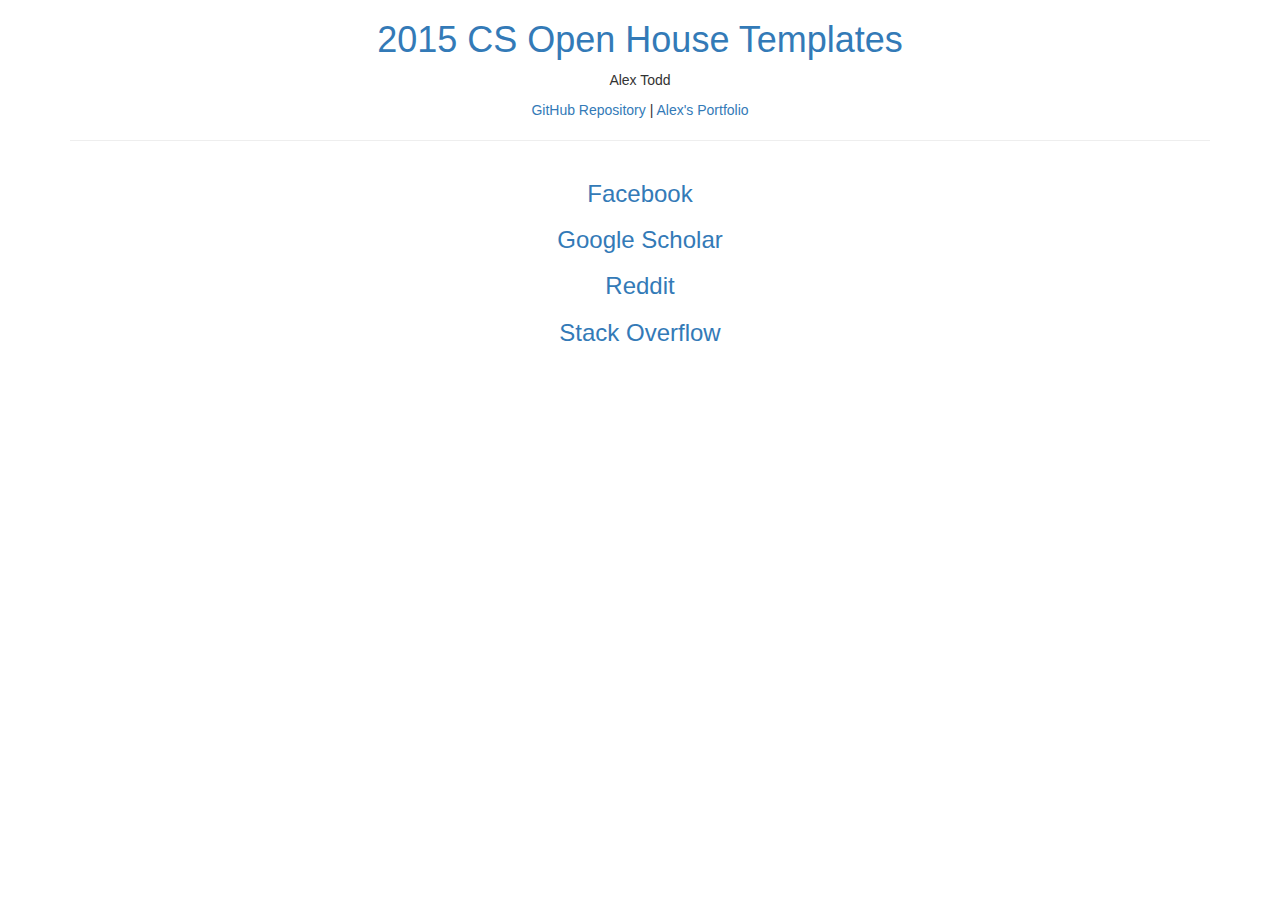
<file: index.html>
<!DOCTYPE html>
<html lang="en">

<head>
    <meta http-equiv="X-UA-Compatible" content="IE=edge" />
    <meta charset="UTF-8">
    <title>Alex Todd | 2015 CS Open House</title>
    <meta name="description" content="Alex Todd JS Demos" />
    <meta name="viewport" content="width=device-width, initial-scale=1, maximum-scale=1, user-scalable=no">
    <link rel="stylesheet" type="text/css" href="css/bootstrap.min.css" />
    <link rel="stylesheet" type="text/css" href="css/custom.css" />
</head>

<body>
    <div class="container">
        <div class="row">
            <div class="col-md-12">
                <h1><a href="index.html">2015 CS Open House Templates</a></h1>
                <p>Alex Todd</p>
                <p><a href="https://github.com/at0dd/2015-cs-openhouse">GitHub Repository</a> | <a href="http://atodd.io" target="_blank">Alex's Portfolio</a></p>
                <hr />
            </div>
        </div>
        <div class="row">
            <div class="col-md-12">
                <h3><a href="fb/index.html">Facebook</a></h3>
                <h3><a href="gs/index.html">Google Scholar</a></h3>
                <h3><a href="Reddit/index.html">Reddit</a></h3>
                <h3><a href="so/index.html">Stack Overflow</a></h3>
            </div>
        </div>
    </div>
    <script src="js/jquery-3.1.0.min.js" type="text/javascript"></script>
    <script src="js/bootstrap.min.js" type="text/javascript"></script>
</body>

</html>
</file>
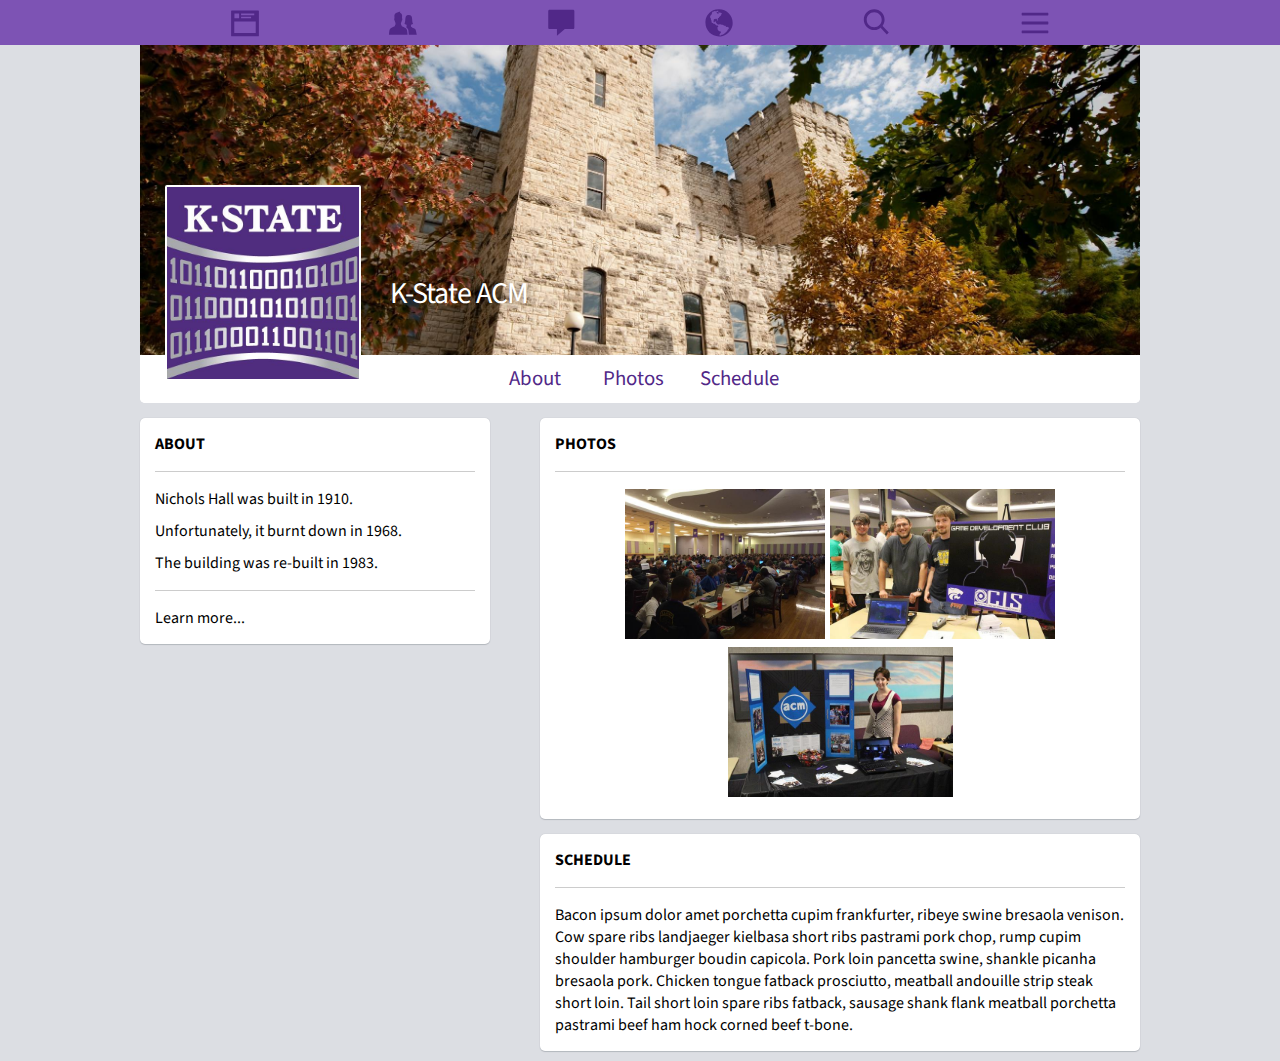
<file: Facebook/index.html>
<!--[if lt IE 7]> <html class="ie6"> <![endif]-->
<!--[if IE 7]>    <html class="ie7"> <![endif]-->
<!--[if IE 8]>    <html class="ie8"> <![endif]-->
<!--[if gt IE 8]><!-->
<!doctype html>
<html>
<head>
<meta charset="UTF-8">
<meta content='width=device-width, initial-scale=1.0, maximum-scale=1.0, user-scalable=0' name='viewport' />
<title>Facebook</title>
<link href='http://fonts.googleapis.com/css?family=Source+Sans+Pro:300,400,700' rel='stylesheet' type='text/css'>
<link href="styles.css" rel="stylesheet" type="text/css">
<!--[if lt IE 9]>
<script src="//html5shiv.googlecode.com/svn/trunk/html5.js"></script>
<![endif]-->
</head>

<body>
<header>
    <nav>
        <ul>
            <li><a href="#"><svg version="1.1" id="Layer_1" xmlns="http://www.w3.org/2000/svg" xmlns:xlink="http://www.w3.org/1999/xlink" x="0px" y="0px"
	 viewBox="0 0 1000 1000" enable-background="new 0 0 1000 1000" xml:space="preserve">
<path fill="#512888" d="M943.6,81.8H56.4C47.3,81.8,37,92,37,101.2v820.6c0,9.2,10.2,19.4,19.4,19.4h887.1
	c9.2,0,19.4-10.2,19.4-19.4V101.2C963,92,952.7,81.8,943.6,81.8z M857.6,835.8H142.4V453.3h715.2V835.8z M147.3,183.3h156.6v161.5
	H147.3V183.3z M808.4,183.3v56.8H369v-56.8H808.4z M369,294.2h334.1v50.6H369V294.2z"/>
</svg></a></li>
            <li><a href="#"><svg version="1.1" id="Layer_1" xmlns="http://www.w3.org/2000/svg" xmlns:xlink="http://www.w3.org/1999/xlink" x="0px" y="0px"
	 viewBox="0 0 1000 1000" enable-background="new 0 0 1000 1000" xml:space="preserve">
<path fill="#512888" d="M459.6,608c-8-15.2-10.1-37.8-11.6-44.1l-11.5-3.1c-14.3-107.6,1-23.3,25-141.5c0.7,0.4,1.5,0.6,2.1,0.6
	c6.8,0,8.3-22.3,11.2-39.3c3.1-18.8,8.4-34.5-8.3-34.5c3.6-72.3,14.2-123.3-26-159.6c-40.2-36.2-60.4-34.9-28.2-61.4
	c-1.5-0.3-3.7-0.5-6.3-0.5c-27.2,0-110.2,15.7-162.3,61.9c-40.5,35.9-29.6,87.3-26.1,159.6c-16.7,0-11.4,15.7-8.2,34.5
	c2.9,17,4.3,39.3,11.2,39.3c0.6,0,1.3-0.2,2.1-0.6c24,118.2,39.3,33.8,25,141.5l-11.6,3.1c-1.5,6.3-3.6,29-11.6,44.1
	C48.3,696,50.2,665.9,32.8,892.5h618.7C634,665.9,635.9,696,459.6,608z M839.5,668.4c-46.8-19.8-37.2-23.6-38.6-29.4l-25.6-5.5
	c-13.6-17.6-11.3-62.5-9.3-78.6c13.8-1.4,36.8-19.1,60.7-24l-3.2-5.1l14.8-3.1c-65.5-88.1,20.4-292.6-145.6-292.6
	c-15.1,0-28.2,1.7-39.4,4.8c-5.9,2.2-6.1,8.6-7.7,10.9c-4.7-0.6-6.7-5.9-12.1-2.9c-0.1,0.1-0.3,0.1-0.5,0.3c0,0-0.1,0-0.2,0.1
	c-83.4,46.5-30.3,204.7-85.8,279.4l14.8,3.1l-3.1,5.1c23.9,4.9,46.9,22.6,60.7,24c2,16.1,4.2,61-9.3,78.6l-10.6,2.3
	c22.1,13.7,38,27.4,49.7,44.5c33.5,33.5,34.6,81.3,44.6,212.1h265.4C925,719,938,710.5,839.5,668.4z"/>
</svg></a></li>
            <li><a href="#"><svg version="1.1" id="Layer_2" xmlns="http://www.w3.org/2000/svg" xmlns:xlink="http://www.w3.org/1999/xlink" x="0px" y="0px"
	 viewBox="0 0 1000 1000" enable-background="new 0 0 1000 1000" xml:space="preserve">
<path fill="#512888" d="M900.6,55.3H119.4c-24.6,0-44.6,20-44.6,44.6v558c0,24.7,20,44.6,44.6,44.6h245.5v223.2l262.9-223.2h272.8
	c24.6,0,44.6-20,44.6-44.6v-558C945.2,75.3,925.2,55.3,900.6,55.3z"/>
</svg></a></li>
            <li><a href="#"><svg version="1.1" id="Layer_2" xmlns="http://www.w3.org/2000/svg" xmlns:xlink="http://www.w3.org/1999/xlink" x="0px" y="0px"
	 viewBox="0 0 1000 1000" enable-background="new 0 0 1000 1000" xml:space="preserve">
<path fill="#512888" d="M955.9,494.4c0-250.6-203.2-453.8-453.9-453.8c-150.4-2.7-256.9,56.1-317,117.6
	C52.4,282.6,49.6,414.7,48.2,494.4C48.2,745,251.3,948.3,502,948.3c3.2,0,213.3,10.9,374.6-202.3
	C912.1,696.8,964.1,605.1,955.9,494.4z M786.5,732.5c-4.3,11.3-9.4,24.8-16.3,34.6c-13.3,19.1-31,35.2-49.6,47.6
	c-22,14.5-35.7,38-57.3,52.7c-5.6,3.9-11.8,7.9-18.4,9.6c-5.8,1.5-14.1-0.6-19.2,3.2c-8.5,6.2-10.1,13.8-20.6,17.5
	c0,0-17.1-6.8-26.7,1.4c-17.8,19.1-26,16.4-51.9,16.4c-26-1.4-3.3-46.1,5.5-60.1c9.4-15.4,19.3-12.3,27.3-27.3
	c8.5-16,7.7-36.9-0.9-42.5c-11.7-7.8-27.8,1.7-38.5-7.8c-9.3-8.3-16.4,1.7-29-7.1c-8.4-5.9-6.5-20.6-13.7-30.1
	c-10.8-14.2-28.7-24.8-24.4-41.7c2.5-9.9-4-16.6-2.9-26.1c1.2-10.7-2.5-30.2,2.8-38.9c5.2-8.7,16.9,3.6,19.1-5.5
	c11.8-49.2-10-13.7-8.2-32.8c1.8-19.1-11.9-16.4-30.1-13.7c-18.2,5.5-27.3,0.9-38.3-13.7c-10.9-14.6-10-10-13.7-13.7
	c-3.7-3.6-7.3-19.1-10.9-21.9c-3.7-2.7-11.9,0.9-24.6-8.2c-34.6,12.8-41-12.7-46.5-21.9c-9.1-2.7-23-5-35.5-13.7
	c-17.6-12-16.5-23-13.2-43.2c1.2-7.3,0.3-15.8-0.9-23.1c-2.3-14.4-14.3-13.1-18.7-26.7c-4.2-13.1,3.3-40.6-4.8-52.4
	c-3.2-4.9-9.4-5.8-12.9-11c-15.6-23.3-10.3-60,4.6-81.8c10.7-15.8,38.4-31.9,38.3-52.2c0-8.2-1.1-4.7,3-10c5.3-7,7-8.8,9.3-17.8
	c2.7-10.1,6.5-32.9,11.2-42.2c2.6-5.3,19.6-19.6,41.5-5.9c12.3-15,19.7-31.6,49.8-24.8c5.9,1.3,8,9.4,14,11.5
	c6.5,2.3,13.4,4.4,19.9,3.8c8.7-0.7,22.8-14.7,31.3-17.7c4.6-1.6,7.9-5.4,13.1-5.4c4.3,0,7.9,2.9,12,2.9c4.7,0,8.7-3.9,13.6-2.7
	c12.2,2.8,6.9,27,1.5,28.7c-5.4,1.8-2,2-7.3,5.1c-4.8,2.9-6.1,9-11.5,11.4c-10.3,4.7-34.1-8.3-37.9,5c-3.5,12,8.3,21.1,18.5,24.8
	c5.7,2,6.4,11.2,11.4,14.7c7.4,5.6,7.7,24.1,23.5,18.5c4.6-1.7,5.6-6.3,5.6-10.7c0-7.5-3.8-12.3,3.4-16.7
	c19.8-11.9-11.4-31.8,14-35.8c17.6-2.8,21.7,31.5,38.3,28.2c9.4-2,15.4-18.5,23.8-11.8c7.8,6.3,7.9,8.1,16.3,13.5
	c10.2,6.3,29.7,21.4,22.7,28.4c-7,7,1.8,11.2-2.7,13.7c-5.6,3.2-7.5,4.7-13.8,5.2c-11.5,0.9-8.2,0.8-10.5,8.3
	c-2.2,7-6.7,15,1.6,19.4c2.4,1.4,2.6,2,2.6,5.4c0,7.5-14,9-22.8,15.3c-7.9,5.6-11.8,8-16.9,15.7c-4.2,6.3-8.2,10.5-14.2,15.1
	c-7.3,5.6-17.3,10.1-22,18.3c-5.9,10.4,4.4,21.4-2.1,30.6c-12.8,17.9-40.6-4.7-41.8,25c-0.1,5.5,2.2,11.9,3.9,17
	c3.1,8.6,10.7,24.4,2.7,32.6c-7.9,7.9-25.5-3-26.8-7.8c-2.3-9.1,2.1-27.4-4.5-34.6c-6.7-7.3-27.8-10.6-37.5-10.7
	c-15.4,0-14.4,12-30.2,9.1c-25.9-4.5-31.8,10-36.6,34.4c-2.3,11.5-5.2,16.7-7.1,28.5c-4.1,25.5,11.3,64.1,32.7,28.6
	c5.2-8.7,12.6-8.5,25.1-9.9c6-0.6,18.4-2.9,23.8-1c9.6,3.7,1.5,24.2-2.2,31.5c-3.6,7,16.3,21.9,16.3,21.9s10,5.5,16.4,16.4
	c6.4,10.9,15.5,16.4,21.9,16.4c6.4,0,10,11.9,24.6,10.9c14.6-0.9,24.6,2.7,24.6,2.7s12.6-14.6,22.6-10.9c5.4,2,9,6,14.3,7.2
	c6,1.2,9.9-2.6,15.6-2.5c5.2,0,7.9,2.2,12.3,4.4c18.7,9.6,38.2,3.2,57.4,9c17.6,5.4,35.1,26.1,52.7,31.1c14.6,4,30.2-6.6,41.7,5
	c7.5,7.5,3.8,15.8,6.8,24.5c4.4,12.3,16.1,9.4,26.6,13.2c14.1,5,16.9-9,31.5-9.9c8.4-0.6,12.7,9.7,21.9,16.4
	c10,7.5,23.1,4.7,24.6,16.4C835.7,700,795.7,708,786.5,732.5z"/>
</svg>
</a></li>
            <li><a href="#"><svg version="1.1" id="Layer_1" xmlns="http://www.w3.org/2000/svg" xmlns:xlink="http://www.w3.org/1999/xlink" x="0px" y="0px"
	 viewBox="0 0 1000 1000" enable-background="new 0 0 1000 1000" xml:space="preserve">
<path id="Glass" fill="#512888" d="M752.7,389.3c0,191.2-155,346.2-346.2,346.2S60.2,580.6,60.2,389.3s155-346.2,346.2-346.2
	S752.7,198.1,752.7,389.3z M406.5,139.1c-138.2,0-250.2,112-250.2,250.2s112,250.2,250.2,250.2s250.2-112,250.2-250.2
	S544.7,139.1,406.5,139.1z"/>
<path id="Handle" fill="#512888" d="M680,595.1L892,819l-65,61L620.2,658L680,595.1z"/>
</svg></a></li>
            <li><a href="#"><svg version="1.1" id="Layer_2" xmlns="http://www.w3.org/2000/svg" xmlns:xlink="http://www.w3.org/1999/xlink" x="0px" y="0px"
	 viewBox="0 0 1000 1000" enable-background="new 0 0 1000 1000" xml:space="preserve">
<path fill="#512888" d="M927.6,747.8H72.3c-9,0-16.3,7.4-16.3,16.5v63.5c0,9.1,7.3,16.5,16.3,16.5h855.3c9,0,16.4-7.3,16.4-16.5
	v-63.5C944,755.2,936.6,747.8,927.6,747.8z M927.6,155.8H72.3c-9,0-16.3,7.4-16.3,16.5v63.5c0,9.1,7.3,16.5,16.3,16.5h855.3
	c9,0,16.4-7.3,16.4-16.5v-63.5C944,163.2,936.6,155.8,927.6,155.8z M927.6,451.8H72.3c-9,0-16.3,7.4-16.3,16.5v63.5
	c0,9.1,7.3,16.5,16.3,16.5h855.3c9,0,16.4-7.3,16.4-16.5v-63.5C944,459.2,936.6,451.8,927.6,451.8z"/>
</svg></a></li>
        </ul>
    </nav>
    <div id="pics">
        <div id="cover"></div>
        <div id="profile"></div>
        <h1>K-State ACM</h1>
    </div>
</header>
<div id="main">
    <nav>
        <ul>
            <li><a href="#"><img src="assets/profile/1.jpg" /><h3>About</h3></a></li>
            <li><a href="#"><img src="assets/profile/2.jpg" /><h3>Photos</h3></a></li>
            <li><a href="#"><img src="assets/profile/3.jpg" /><h3>Schedule</h3></a></li>
            
        </ul>
    </nav>
    <article id="about">
        <h3>ABOUT</h3>
        <hr />
        <p>Nichols Hall was built in 1910.</p>
        <p>Unfortunately, it burnt down in 1968.</p>
        <p>The building was re-built in 1983.</p>
        <hr />
        <p><a href="#">Learn more...</a></p>
    </article>
    <article id="photos">
        <h3>PHOTOS</h3>
        <hr />
        <!-- Thumbnail -->
        <a class="thumblink" href="#img1"><img class="thumbnail" src="assets/profile/1.jpg" /></a>
        <!-- Lightbox -->
        <a href="#_" class="lightbox" id="img1"><img src="assets/profile/1.jpg"></a>
        <!-- Thumbnail -->
        <a class="thumblink" href="#img2"><img class="thumbnail" src="assets/profile/2.jpg" /></a>
        <!-- Lightbox -->
        <a href="#_" class="lightbox" id="img2"><img src="assets/profile/2.jpg"></a>
        <!-- Thumbnail -->
        <a class="thumblink" href="#img3"><img class="thumbnail" src="assets/profile/3.jpg" /></a>
        <!-- Lightbox -->
        <a href="#_" class="lightbox" id="img3"><img src="assets/profile/3.jpg"></a>
    </article>
    <article id="schedule">
        <h3>SCHEDULE</h3>
        <hr />
        <p>Bacon ipsum dolor amet porchetta cupim frankfurter, ribeye swine bresaola venison. Cow spare ribs landjaeger kielbasa short ribs pastrami pork chop, rump cupim shoulder hamburger boudin capicola. Pork loin pancetta swine, shankle picanha bresaola pork. Chicken tongue fatback prosciutto, meatball andouille strip steak short loin. Tail short loin spare ribs fatback, sausage shank flank meatball porchetta pastrami beef ham hock corned beef t-bone.</p>
    </article>
</div>
</body>
</html>
</file>
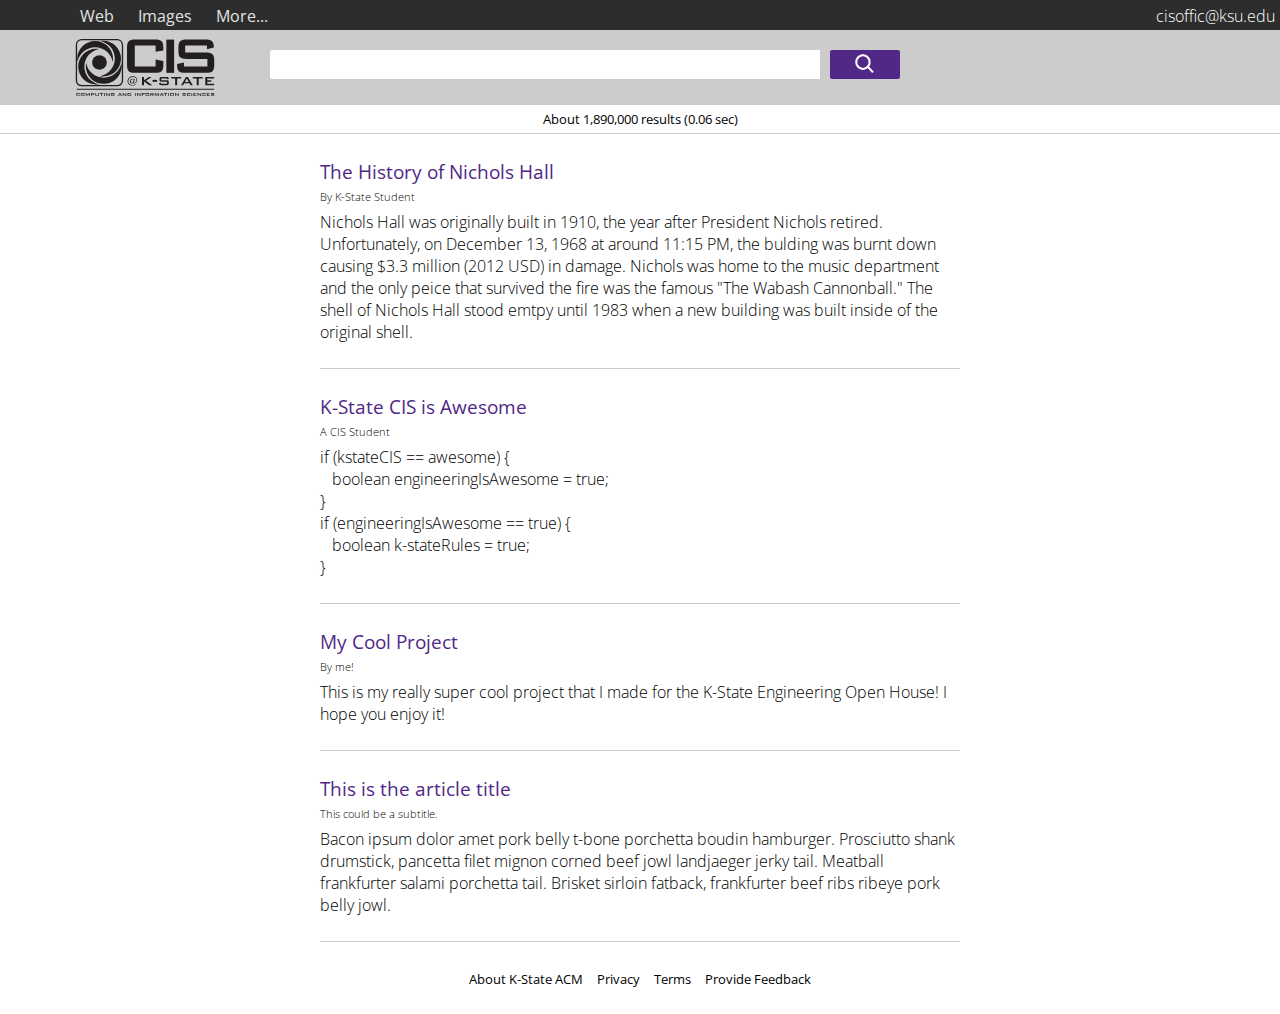
<file: Google Scholar/index.html>
<!--[if lt IE 7]> <html class="ie6"> <![endif]-->
<!--[if IE 7]>    <html class="ie7"> <![endif]-->
<!--[if IE 8]>    <html class="ie8"> <![endif]-->
<!--[if gt IE 8]><!-->
<!doctype html>
<html>
<head>
<meta charset="UTF-8">
<meta content='width=device-width, initial-scale=1.0, maximum-scale=1.0, user-scalable=0' name='viewport' />
<title>Google Scholar</title>
<link href='http://fonts.googleapis.com/css?family=Open+Sans:400,300,700' rel='stylesheet' type='text/css'>
<link href="styles.css" rel="stylesheet" type="text/css">
<!--[if lt IE 9]>
<script src="//html5shiv.googlecode.com/svn/trunk/html5.js"></script>
<![endif]-->
</head>
<body>
<header>
<div id="bar">
    <h1>K-State CIS</h1>
    <nav>
        <ul>
            <li><a href="#">Web</a></li>
            <li><a href="#">Images</a></li>
            <li><a href="#">More...</a></li>
        </ul>
    </nav>
    <p><a href="mailto:cisoffic@ksu.edu">cisoffic@ksu.edu</a></p>
</div>  
<div id="search">
    <div id="swrapper">
    <img src="assets/cis.svg" alt="CIS" />
    <input type="text" name="search" />
    <button type="submit"></button>
    </div>
</div>
</header>
<div id="main">
    <div id="info">
    <p id="numbers">About 1,890,000 results (0.06 sec)</p>
    </div>
    <hr />
    <div id="results">
        <article>
            <h3><a href="#">The History of Nichols Hall</a></h3>
            <span>By K-State Student</span>
            <p>Nichols Hall was originally built in 1910, the year after President Nichols retired. Unfortunately, on December 13, 1968 at around 11:15 PM, the bulding was burnt down causing $3.3 million (2012 USD) in damage. Nichols was home to the music department and the only peice that survived the fire was the famous "The Wabash Cannonball." The shell of Nichols Hall stood emtpy until 1983 when a new building was built inside of the original shell.</p>
        </article>
        <hr />
        <article>
            <h3><a href="#">K-State CIS is Awesome</a></h3>
            <span>A CIS Student</span>
            <p>
            if (kstateCIS == awesome) {<br />
            &nbsp;&nbsp;&nbsp;boolean engineeringIsAwesome = true;<br />
            }<br />
            if (engineeringIsAwesome == true) {<br />
            &nbsp;&nbsp;&nbsp;boolean k-stateRules = true;<br />
            }
            </p>
        </article>
        <hr />
        <article>
            <h3><a href="#">My Cool Project</a></h3>
            <span>By me!</span>
            <p>This is my really super cool project that I made for the K-State Engineering Open House! I hope you enjoy it!</p>
        </article>
        <hr />
        <article>
            <h3><a href="#">This is the article title</a></h3>
            <span>This could be a subtitle.</span>
            <p>Bacon ipsum dolor amet pork belly t-bone porchetta boudin hamburger. Prosciutto shank drumstick, pancetta filet mignon corned beef jowl landjaeger jerky tail. Meatball frankfurter salami porchetta tail. Brisket sirloin fatback, frankfurter beef ribs ribeye pork belly jowl.</p>
        </article>
        <hr />
    </div>
</div>
<footer>
<nav>
    <ul>
        <li><a href="#">About K-State ACM</a></li>
        <li><a href="#">Privacy</a></li>
        <li><a href="#">Terms</a></li>
        <li><a href="#">Provide Feedback</a></li>
    </ul>
</nav>
</footer>
</body>
</html>
</file>
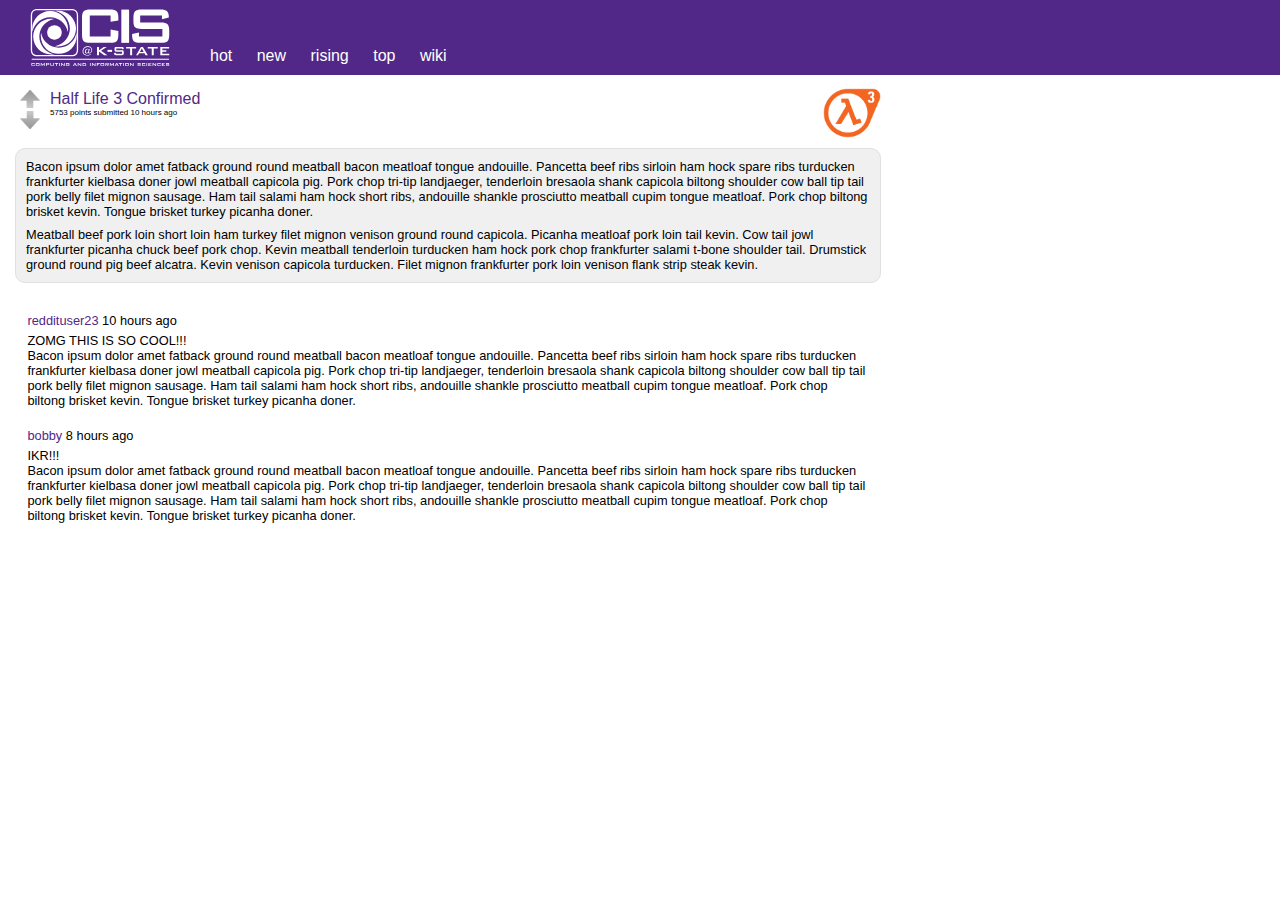
<file: Reddit/index.html>
<!--[if lt IE 7]> <html class="ie6"> <![endif]-->
<!--[if IE 7]>    <html class="ie7"> <![endif]-->
<!--[if IE 8]>    <html class="ie8"> <![endif]-->
<!--[if gt IE 8]><!-->
<!doctype html>
<html>
<head>
<meta charset="UTF-8">
<meta content='width=device-width, initial-scale=1.0, maximum-scale=1.0, user-scalable=0' name='viewport' />
<title>Reddit</title>
<link href="styles.css" rel="stylesheet" type="text/css">
<!--[if lt IE 9]>
<script src="//html5shiv.googlecode.com/svn/trunk/html5.js"></script>
<![endif]-->
</head>
<body>
<header>
    <img id="logo" src="assets/cis.svg" />
    <img id="mobilelogo" src="assets/mcis.svg" />
    <nav>
        <ul>
            <li><a href="#">hot</a></li>
            <li><a href="#">new</a></li>
            <li><a href="#">rising</a></li>
            <li><a href="#">top</a></li>
            <li><a href="#">wiki</a></li>
        </ul>
    </nav>
</header>
<div id="main">
    <article>
        <div class="votes">
            <a id="up" href="#" ></a>
            <a id="down" href="#"></a>
        </div>
        <h2>Half Life 3 Confirmed</h2><br />
        <img src="assets/hl3.png" />
        <span class="info"><span id="points"></span> points submitted 10 hours ago</span>
        <section class="description">
            <p>Bacon ipsum dolor amet fatback ground round meatball bacon meatloaf tongue andouille. Pancetta beef ribs sirloin ham hock spare ribs turducken frankfurter kielbasa doner jowl meatball capicola pig. Pork chop tri-tip landjaeger, tenderloin bresaola shank capicola biltong shoulder cow ball tip tail pork belly filet mignon sausage. Ham tail salami ham hock short ribs, andouille shankle prosciutto meatball cupim tongue meatloaf. Pork chop biltong brisket kevin. Tongue brisket turkey picanha doner.</p>
            <p>Meatball beef pork loin short loin ham turkey filet mignon venison ground round capicola. Picanha meatloaf pork loin tail kevin. Cow tail jowl frankfurter picanha chuck beef pork chop. Kevin meatball tenderloin turducken ham hock pork chop frankfurter salami t-bone shoulder tail. Drumstick ground round pig beef alcatra. Kevin venison capicola turducken. Filet mignon frankfurter pork loin venison flank strip steak kevin.</p>
        </section>
    </article>
    <div id="comments">
        <div class="comment">
            <div class="postinfo"><span class="user">reddituser23</span> 10 hours ago</div>
            <p>ZOMG THIS IS SO COOL!!!</p>
            <p>Bacon ipsum dolor amet fatback ground round meatball bacon meatloaf tongue andouille. Pancetta beef ribs sirloin ham hock spare ribs turducken frankfurter kielbasa doner jowl meatball capicola pig. Pork chop tri-tip landjaeger, tenderloin bresaola shank capicola biltong shoulder cow ball tip tail pork belly filet mignon sausage. Ham tail salami ham hock short ribs, andouille shankle prosciutto meatball cupim tongue meatloaf. Pork chop biltong brisket kevin. Tongue brisket turkey picanha doner.</p>
        </div>
        <div class="comment">
            <div class="postinfo"><span class="user">bobby</span> 8 hours ago</div>
            <p>IKR!!!</p>
            <p>Bacon ipsum dolor amet fatback ground round meatball bacon meatloaf tongue andouille. Pancetta beef ribs sirloin ham hock spare ribs turducken frankfurter kielbasa doner jowl meatball capicola pig. Pork chop tri-tip landjaeger, tenderloin bresaola shank capicola biltong shoulder cow ball tip tail pork belly filet mignon sausage. Ham tail salami ham hock short ribs, andouille shankle prosciutto meatball cupim tongue meatloaf. Pork chop biltong brisket kevin. Tongue brisket turkey picanha doner.</p>
        </div>
    </div>
</div>
<script>
    var points = document.querySelector("#points");
    var upvote = document.querySelector("#up");
    var downvote = document.querySelector("#down");
    var pointval = 5753;
    points.innerHTML = pointval;
    var upClick = function (event) {
        pointval++;
        points.innerHTML = pointval;
        upvote.setAttribute("style", "background-image: url(assets/ups.png);");
        downvote.setAttribute("style", "background-image: url(assets/downvote.png);");
        upvote.removeEventListener("click", upClick);
        downvote.addEventListener("click", downClick2);
    }
    var downClick = function (event) {
        pointval--;
        points.innerHTML = pointval;
        upvote.setAttribute("style", "background-image: url(assets/upvote.png);");
        downvote.setAttribute("style", "background-image: url(assets/downs.png);");
        upvote.addEventListener("click", upClick2);
        downvote.removeEventListener("click", downClick);
    }
    var upClick2 = function (event) {
        pointval = 5754;
        points.innerHTML = pointval;
        upvote.setAttribute("style", "background-image: url(assets/ups.png);");
        downvote.setAttribute("style", "background-image: url(assets/downvote.png);");
        upvote.removeEventListener("click", upClick2);
        downvote.addEventListener("click", downClick2);
    }
    var downClick2 = function (event) {
        pointval = 5752;
        points.innerHTML = pointval;
        upvote.setAttribute("style", "background-image: url(assets/upvote.png);");
        downvote.setAttribute("style", "background-image: url(assets/downs.png);");
        upvote.addEventListener("click", upClick2);
        downvote.removeEventListener("click", downClick2);
    }
    upvote.addEventListener("click", upClick);
    downvote.addEventListener("click", downClick);
</script>
</body>
</html>
</file>
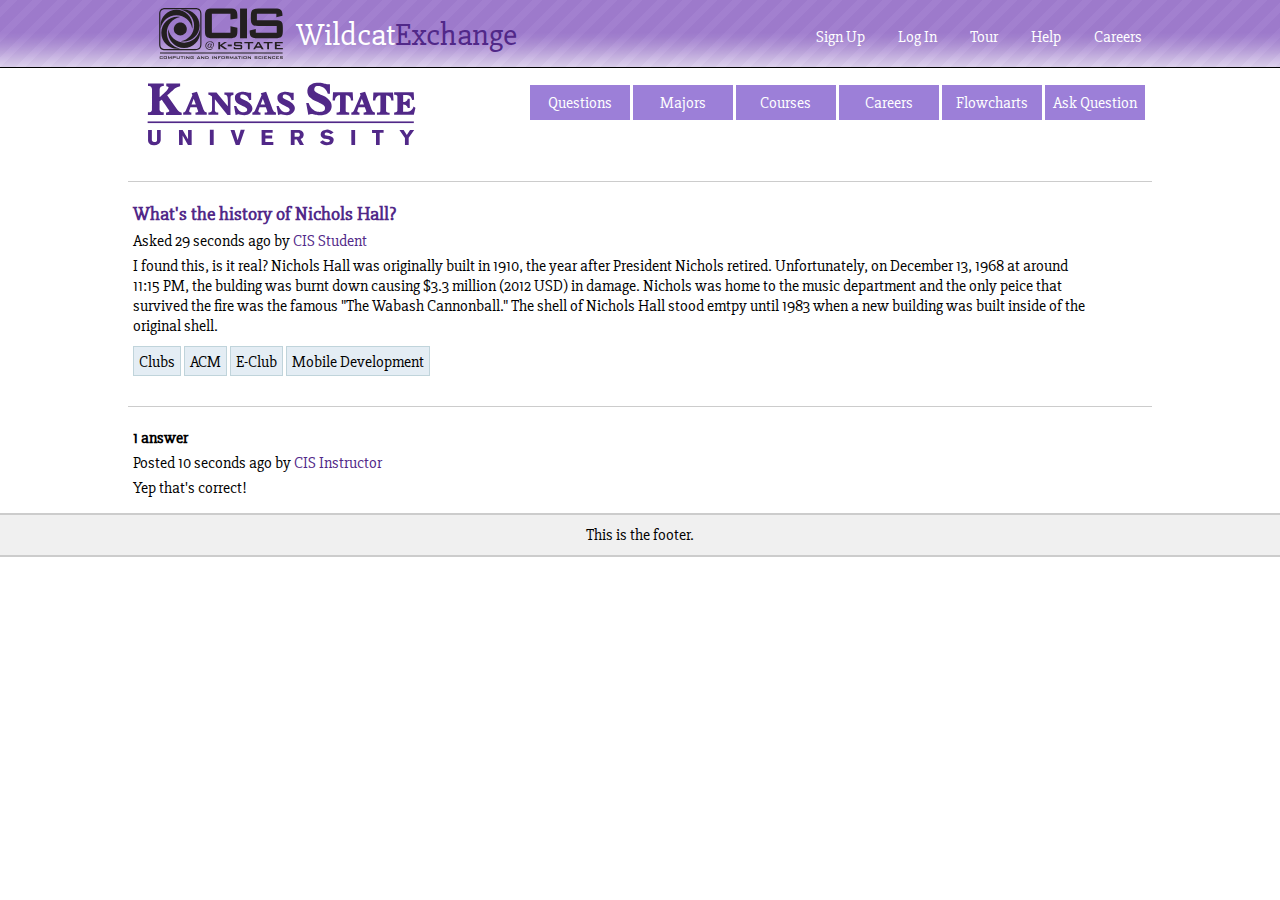
<file: so/index.html>
<!--[if lt IE 7]> <html class="ie6"> <![endif]-->
<!--[if IE 7]>    <html class="ie7"> <![endif]-->
<!--[if IE 8]>    <html class="ie8"> <![endif]-->
<!--[if gt IE 8]><!-->
<!doctype html>
<html>
<head>
<meta charset="UTF-8">
<meta content="width=device-width, initial-scale=1.0, maximum-scale=1.0, user-scalable=0" name="viewport" />
<title>StackOverflow</title>
<link href="styles.css" rel="stylesheet" type="text/css">
<link href="http://fonts.googleapis.com/css?family=Slabo+27px" rel="stylesheet" type="text/css">
<!--[if lt IE 9]>
<script src="//html5shiv.googlecode.com/svn/trunk/html5.js"></script>
<![endif]-->
</head>

<body>
<header>
    <img id="hlogo" src="assets/cis.svg" alt="CIS" />
    <h1><a href="#">Wildcat<span>Exchange</span></a></h1>
    <input type="checkbox" name="navbtn" id="navbtn" />
    <label for="navbtn">&#9776;</label>
    <nav id="nav">
        <ul>
            <li><a href="#">Sign Up</a></li>
            <li><a href="#">Log In</a></li>
            <li><a href="#">Tour</a></li>
            <li><a href="#">Help</a></li>
            <li><a href="#">Careers</a></li>
        </ul>
    </nav>
</header>
<div id="main">
    <img id="mainimg" src="assets/so.svg" alt="K-State" />
    <nav id="mainnav">
        <ul>
            <li><a href="#">Questions</a></li>
            <li><a href="#">Majors</a></li>
            <li><a href="#">Courses</a></li>
            <li><a href="#">Careers</a></li>
            <li><a href="#">Flowcharts</a></li>
            <li><a href="#">Ask Question</a></li>
        </ul>
    </nav>
    <hr />
    <div id="question">
        <h3>What's the history of Nichols Hall?</h3>
        <p>Asked 29 seconds ago by <span>CIS Student</span></p>
        <p>I found this, is it real? Nichols Hall was originally built in 1910, the year after President Nichols retired. Unfortunately, on December 13, 1968 at around 11:15 PM, the bulding was burnt down causing $3.3 million (2012 USD) in damage. Nichols was home to the music department and the only peice that survived the fire was the famous "The Wabash Cannonball." The shell of Nichols Hall stood emtpy until 1983 when a new building was built inside of the original shell.</p>
        <div id="categories">
            <ul>
                <li>Clubs</li>
                <li>ACM</li>
                <li>E-Club</li>
                <li>Mobile Development</li>
            </ul>
        </div>
    </div>
    <hr />
    <div id="answer">
    <h4>1 answer</h4>
    <p>Posted 10 seconds ago by <span>CIS Instructor</span></p>
    <p>Yep that's correct!</p>
    </div>
</div>
<footer>
    <p>This is the footer.</p>
</footer>
</body>
</html>
</file>
<file: css/custom.css>
html {
    text-align: center;
}

/* ---- To Do List ---- */

#todo {
    margin-bottom: 15px;
}
ul {
    list-style: none;
}
ul li {
    margin-bottom: 5px;
}
ul li button {
    margin-left: 10px;
}

/* ---- Grade Calculator ---- */

#entryBoxes {
    width: 100%;
    margin-top: 20px;
    display: none;
}
div button {
    padding: 3px;
    width: 155px;
}
#addMainButtons {
    margin-top: 20px;
    text-align: center;
    width: 100%;
}
#MainButtons {
    margin-top: 20px;
    text-align: center;
    width: 100%;
}
#errorMSG {
    display: none;
}

/* Input Styles */

.field {
    position: relative;
    font-family: Arial;
    text-transform: uppercase;
    font-weight: bold;
    display: inline-block;
}
label {
    position: absolute;
    left: 0;
    top: 0;
    transition: all .2s linear;
    color: #007AFF;
    font-size: 10px;
}
input {
    margin-top: 15px;
    border: 1px solid #999;
    padding: 3px 2px;
}
input:invalid+ label {
    top: 3px;
    opacity: 0;
}
input:valid+ label {
    opacity: 1;
    top: 0;
}
input:focus {
    outline: none;
}
input:focus+ label {
    color: #34AADC;
}

/* Table Styles */

#assignmentsTable, table.tecspec {
    border-collapse: collapse;
    max-width: 80%;
    display: inline-block;
    margin: 25px 0 25px 0;
}
tbody {
    display: table-row-group;
    vertical-align: middle;
    border-color: inherit;
}
#assignmentsTable th {
    color: #ffffff;
    background-color: #555555;
    border: 1px solid #555555;
    padding: 5px;
    vertical-align: top;
    text-align: center;
}
#assignmentsTable tr:nth-child(odd) {
    background-color: #f1f1f1;
}
#assignmentsTable td {
    border: 1px solid #d4d4d4;
    padding: 5px;
    padding-top: 7px;
    padding-bottom: 7px;
    text-align: left;
}
#assignmentsTable td:last-child {
    padding-top: 1px;
    padding-bottom: 1px;
}
#assignmentsTable td:last-child button {
    width: 50px;
}
#assignmentsTable td:last-child button:first-child {
    margin-right: 2px;
}

/* ---- Flickr + Google Maps API ---- */
#map-canvas {
	width: 100%;
	margin: 0;
	padding: 0;
	height: 500px;
}
</file>
<file: Facebook/styles.css>
@charset "UTF-8";
/*
CSS Document
By Alex Todd
*/

/*
HTML5 Reset
----------------------------------------------------------
Eric Meyer                  :: http://meyerweb.com
HTML5 Doctor                :: http://html5doctor.com
HTML5 Boilerplate           :: http://html5boilerplate.com
----------------------------------------------------------
*/
html, body, body div, span, object, iframe, h1, h2, h3, h4, h5, h6, p, blockquote, pre, abbr, address, cite, code, del, dfn, em, img, ins, kbd, q, samp, small, strong, sub, sup, var, b, i, dl, dt, dd, ol, ul, li, fieldset, form, label, legend, table, caption, tbody, tfoot, thead, tr, th, td, article, aside, figure, footer, header, menu, nav, section, time, mark, audio, video, details, summary {margin: 0; padding: 0; border: 0; font-size: 100%; font-weight: normal; vertical-align: baseline; background: transparent;}
article, aside, figure, footer, header, nav, section, details, summary {display: block;}
html {box-sizing: border-box;}
*, *:before, *:after {box-sizing: inherit;}
img, object, embed {max-width: 100%;}
html {overflow-y: scroll;}
ul, li {list-style: none;}
blockquote, q {quotes: none;}
blockquote:before, blockquote:after, q:before, q:after {content: ''; content: none;}
a {margin: 0; padding: 0; font-size: 100%; vertical-align: baseline; background: transparent;}
del {text-decoration: line-through;}
abbr[title], dfn[title] {border-bottom: 1px dotted #000; cursor: help;}
table {border-collapse: collapse; border-spacing: 0;}
th {font-weight: bold; vertical-align: bottom;}
td {font-weight: normal; vertical-align: top;}
hr {display: block; height: 1px; border: 0; border-top: 1px solid #ccc; margin: 1em 0; padding: 0;}
input, select {vertical-align: middle;}
pre {white-space: pre; white-space: pre-wrap; white-space: pre-line; word-wrap: break-word;}
input[type="radio"] {vertical-align: text-bottom;}
input[type="checkbox"] {vertical-align: bottom;}
.ie7 input[type="checkbox"] {vertical-align: baseline;}
.ie6 input {vertical-align: text-bottom;}
select, input, textarea {font: 99% sans-serif;}
table {font-size: inherit; font: 100%;}
small {font-size: 85%;}
strong {font-weight: bold;}
td, td img {vertical-align: top;} 
sub, sup {font-size: 75%; line-height: 0; position: relative;}
sup {top: -0.5em;}
sub {bottom: -0.25em;}
pre, code, kbd, samp {font-family: monospace, sans-serif;}
.clickable,label, input[type=button], input[type=submit], input[type=file], button {cursor: pointer;}
button, input, select, textarea {margin: 0;}
button, input[type=button] {width: auto; overflow: visible;}
.ie7 img {-ms-interpolation-mode: bicubic;}
.clearfix:before, .clearfix:after {content: "\0020"; display: block; height: 0; overflow: hidden;}  
.clearfix:after {clear: both;}  
.clearfix {zoom: 1;} 

/*
---------------------------------------------------
                  General Styles
---------------------------------------------------
*/
h1 {display: block; font-size: 2em; margin-before: 0.67em; margin-after: 0.67em; margin-start: 0; margin-end: 0; font-weight: 300;}
h2 {display: block; font-size: 1.5em; margin-before: 0.83em; margin-after: 0.83em; margin-start: 0; margin-end: 0; font-weight: 300;}
h3 {display: block; font-size: 1.17em; margin-before: 1em; margin-after: 1em; margin-start: 0; margin-end: 0; font-weight: bold;}
h4 {display: block; margin-before: 1.33em; margin-after: 1.33em; margin-start: 0; margin-end: 0; font-weight: bold;}
h5 {display: block; font-size: .83em; margin-before: 1.67em; margin-after: 1.67em; margin-start: 0; margin-end: 0; font-weight: bold;}
h6 {display: block; font-size: .67em; margin-before: 2.33em; margin-after: 2.33em; margin-start: 0; margin-end: 0; font-weight: bold;}
a:link, a:visited, a:hover, a:active {color: #FFFFFF; text-decoration: none; outline: 0;}


/*
---------------------------------------------------
              Mobile/Initial Styles
---------------------------------------------------
*/
html, body {
    font-family: 'Source Sans Pro', sans-serif;
    background-color: #DCDEE3;
}

header {
    display: block;
    width: 100%;
    height: 45px;
    background-color: #7D53B4;
}

header nav, header nav ul {
    display: block;
    width: 100%;
    height: 45px;
    text-align: center;
}

header nav ul li {
    display: inline-block;
    width: 15.5%;
}

header nav ul li a {
    display: block;
    height: 100%;
    padding: 8px 0px 3px 0px;
}

header nav ul li a svg {
    height: 30px;
}

header nav ul li a:hover svg path {
    fill: #FFFFFF;
}

#pics {
    display: block;
    width: 100%;
}

#cover, #profile {
    float: left;
    background-repeat: no-repeat;
    background-position: center;
    background-size: cover;
}

#cover {
    display: inline-block;
    width: 100%;
    height: 240px;
    background-image: url(assets/cover.jpg);
}

#profile {
    display: inline-block;
    width: 96px;
    height: 96px;
    margin: -110px 0px 0px 15px;
    border: 2px solid #FFFFFF;
    border-radius: 2px;
    background-image: url(assets/profile.jpg);
}

#pics h1 {
    display: inline-block;
    float: left;
    font-weight: 400;
    font-size: 30px;
    line-height: 33px;
    letter-spacing: -1px;
    margin: -110px 0px 0px 125px;
    color: #FFFFFF;
    -webkit-text-shadow: 0px 0px 10px rgba(0, 0, 0, .5);
    -moz-text-shadow: 0px 0px 10px rgba(0, 0, 0, .5);
    text-shadow: 0px 0px 10px rgba(0, 0, 0, .5);
}

@media screen and (min-width: 559px){
#pics h1 {
margin: -78px, 0px 0px 125px;
}
}

#main {
    display: block;
    width: 100%;
}

#main nav, #main nav ul {
    display: block;
    text-align: center;
}

#main nav ul li {
    display: inline-block;
    margin: 15px 0px 15px 1px;
    width: 96px;
    height: 89px;
    background-color: #FFFFFF;
    border-radius: 5px;
}

#main nav ul li:first-child {
    margin: 15px 0px 15px 0px;
}

@media screen and (min-width: 400px){
#main nav ul li, #main nav ul li:first-child {
    margin: 15px 4% 15px 4%;
} 
}

#main nav ul li a h3 {
    line-height: 25px;
    font-size: 1em;
    font-weight: 400;
    color: #000000;
}

#main nav ul li a img {
    display: block;
    width: 96px;
    height: 64px;
    border-radius: 5px 5px 0px 0px;
}

#main article {
    display: block;
    width: 95%;
    margin: 15px auto;
    padding: 15px;
    border-radius: 5px;
    background-color: #FFFFFF;
    -webkit-box-shadow: 0 1px 1px #b3b7bd, 0 0 1px #abaeb6;
    -mox-box-shadow: 0 1px 1px #b3b7bd, 0 0 1px #abaeb6;
    box-shadow: 0 1px 1px #b3b7bd, 0 0 1px #abaeb6;
}

#main article a {
    color: #000000;
}

#main article h3 {
    font-size: 1em;
}

#main article p {
    margin-top: 10px;
}

.thumbnail {
    width: 100%;
    pointer-events: none;
    cursor: default;
}

.thumblink {
    display: inline;
    pointer-events: none;
    cursor: default;
}

.lightbox {
	display: none;
}

/*
---------------------------------------------------
                  Desktop Styles
---------------------------------------------------
*/
    
@media screen and (min-width: 1024px){
header nav ul {
    width: 1000px;
    margin: 0px auto;
}
    
#pics {
    width: 1000px;
    margin: 0px auto;
}
    
#cover {
    width: 100%;
    height: 310px;
}

#profile {
    position: absolute;
    z-index: 5;
    width: 196px;
    height: 196px;
    border: 2px solid #FFFFFF;
    margin: 140px 0px 0px -975px;
}

#pics h1 {
    margin: -78px 0px 0px 250px;
}
    
#main {
    display: block;
    width: 1000px;
    margin: 0px auto;
}

#main nav, #main nav ul {
    width: 1000px;
    height: 48px;
    float: left;
    margin: 0px auto;
    background-color: #FFFFFF;
    border-radius: 0px 0px 5px 5px;
}

#main nav ul li {
    margin: 0px auto;
    min-width: 96px;
    width: auto;
    height: 48px;
    background-color: none;
    border-radius: 0px;
    
}

#main nav ul li:first-child {
    margin: 0px auto;
}
    
#main nav ul li:hover {
    background-color: #EEEEEE;
}

#main nav ul li a h3 {
    line-height: 48px;
    font-size: 1.3em;
    font-weight: 400;
    color: #512888;
    padding: 0px 15px 0px 15px;
}

#main nav ul li a img {
    display: none;
}
    
#main article {
    display: inline-block;
    float: left;
    width: 600px;
    margin: 15px 0px 10px 400px;
}
    
#about {
    width: 350px !important;
    margin: 15px 0px 0px 0px !important;
}
    
#main article:nth-child(3) {
    margin: 15px 0px 0px 50px;
}
    
#photos {
    text-align: center;
}
    
#photos h3 {
    text-align: left;
}
    
.thumblink {
    display: inline-block;
    pointer-events: all;
    cursor: auto;
}
    
.thumbnail {
    width: auto;
    float: left;
    max-height: 150px;
    margin: 1px;
}
    
.lightbox {
	display: none;
	position: fixed;
	z-index: 999;
	width: 100%;
	height: 100%;
	text-align: center;
	top: 0;
	left: 0;
	background: rgba(0,0,0,0.8);
}

.lightbox img {
	max-width: 90%;
	max-height: 80%;
	margin-top: 5%;
}

.lightbox:target {
	outline: none;
	display: block;
}
}
</file>
<file: Google Scholar/styles.css>
@charset "UTF-8";
/*
CSS Document
By Alex Todd
*/

/*
HTML5 Reset
----------------------------------------------------------
Eric Meyer                  :: http://meyerweb.com
HTML5 Doctor                :: http://html5doctor.com
HTML5 Boilerplate           :: http://html5boilerplate.com
----------------------------------------------------------
*/
html, body, body div, span, object, iframe, h1, h2, h3, h4, h5, h6, p, blockquote, pre, abbr, address, cite, code, del, dfn, em, img, ins, kbd, q, samp, small, strong, sub, sup, var, b, i, dl, dt, dd, ol, ul, li, fieldset, form, label, legend, table, caption, tbody, tfoot, thead, tr, th, td, article, aside, figure, footer, header, menu, nav, section, time, mark, audio, video, details, summary {margin: 0; padding: 0; border: 0; font-size: 100%; font-weight: normal; vertical-align: baseline; background: transparent;}
article, aside, figure, footer, header, nav, section, details, summary {display: block;}
html {box-sizing: border-box;}
*, *:before, *:after {box-sizing: inherit;}
img, object, embed {max-width: 100%;}
html {overflow-y: scroll;}
ul, li {list-style: none;}
blockquote, q {quotes: none;}
blockquote:before, blockquote:after, q:before, q:after {content: ''; content: none;}
a {margin: 0; padding: 0; font-size: 100%; vertical-align: baseline; background: transparent;}
del {text-decoration: line-through;}
abbr[title], dfn[title] {border-bottom: 1px dotted #000; cursor: help;}
table {border-collapse: collapse; border-spacing: 0;}
th {font-weight: bold; vertical-align: bottom;}
td {font-weight: normal; vertical-align: top;}
hr {display: block; height: 1px; border: 0; border-top: 1px solid #ccc; margin: 1em 0; padding: 0;}
input, select {vertical-align: middle;}
pre {white-space: pre; white-space: pre-wrap; white-space: pre-line; word-wrap: break-word;}
input[type="radio"] {vertical-align: text-bottom;}
input[type="checkbox"] {vertical-align: bottom;}
.ie7 input[type="checkbox"] {vertical-align: baseline;}
.ie6 input {vertical-align: text-bottom;}
select, input, textarea {font: 99% sans-serif;}
table {font-size: inherit; font: 100%;}
small {font-size: 85%;}
strong {font-weight: bold;}
td, td img {vertical-align: top;} 
sub, sup {font-size: 75%; line-height: 0; position: relative;}
sup {top: -0.5em;}
sub {bottom: -0.25em;}
pre, code, kbd, samp {font-family: monospace, sans-serif;}
.clickable,label, input[type=button], input[type=submit], input[type=file], button {cursor: pointer;}
button, input, select, textarea {margin: 0;}
button, input[type=button] {width: auto; overflow: visible;}
.ie7 img {-ms-interpolation-mode: bicubic;}
.clearfix:before, .clearfix:after {content: "\0020"; display: block; height: 0; overflow: hidden;}  
.clearfix:after {clear: both;}  
.clearfix {zoom: 1;} 

/*
---------------------------------------------------
                  General Styles
---------------------------------------------------
*/
h1 {display: block; font-size: 2em; margin-before: 0.67em; margin-after: 0.67em; margin-start: 0; margin-end: 0; font-weight: 300;}
h2 {display: block; font-size: 1.5em; margin-before: 0.83em; margin-after: 0.83em; margin-start: 0; margin-end: 0; font-weight: 300;}
h3 {display: block; font-size: 1.17em; margin-before: 1em; margin-after: 1em; margin-start: 0; margin-end: 0; font-weight: bold;}
h4 {display: block; margin-before: 1.33em; margin-after: 1.33em; margin-start: 0; margin-end: 0; font-weight: bold;}
h5 {display: block; font-size: .83em; margin-before: 1.67em; margin-after: 1.67em; margin-start: 0; margin-end: 0; font-weight: bold;}
h6 {display: block; font-size: .67em; margin-before: 2.33em; margin-after: 2.33em; margin-start: 0; margin-end: 0; font-weight: bold;}
a:link, a:visited, a:hover, a:active {color: #000000; text-decoration: none; outline: 0;}
hr {margin: 0px auto;}

/*
---------------------------------------------------
              Mobile/Initial Styles
---------------------------------------------------
*/
html, body {
    font-family: 'Open Sans', sans-serif;
}

header {
    display: block;
    width: 100%
}

#bar {
    display: block;
    width: 100%;
    height: 30px;
    line-height: 32px;
    font-weight: 300;
    background-color: #2D2D2D;
    color: #FFFFFF;
    padding: 0px 5px 0px 5px;
    color: #E3E3E3;
}

#bar h1, #bar p a {
    font-weight: 300;
    color: #FFFFFF;
}

#bar h1 {
    display: inline-block;
    font-size: 1em;
}

#bar p {
    display: inline-block;
    float: right;
}

#bar nav {
    display: none;
}

#search {
    display: block;
    width: 100%;
    height: 40px;
    background-color: #CCCCCC;
}

#swrapper {
    width: 95%;
    display: block;
    margin: 0px auto;
}

#swrapper img {
    display: none;
}

#search input, #search button {
    display: inline-block;
    float: left;
    margin: 3px auto;
}

#search input[type=text] {
    min-width: 240px;
    width: 88%;
    height: 29px;
    padding: 0px 5px 0px 5px;
    outline: none;
    border: none;
    border-radius: 2px 0px 0px 2px;
}

@media screen and (min-width: 892px){
#search input {
    margin: 5px auto;
}
}

#search button {
    width: 12%;
    max-width: 70px;
    height: 29px;
    border: none;
    outline: none;
    background-color: #512888;
    background-image: url(assets/search.png);
    background-repeat: no-repeat;
    background-size: contain;
    background-position: center;
    border-radius: 0px 2px 2px 0px;
    color: #FFFFFF;
    font-size: 1em;
}

#search button:hover {
    background-color: #60359A;
    -webkit-box-shadow: inset 1px 1px 2px 0px rgba(0,0,0,0.35);
    -moz-box-shadow: inset 1px 1px 2px 0px rgba(0,0,0,0.35);
    box-shadow: inset 1px 1px 3px 0px rgba(0,0,0,0.35);
}

#main {
    display: block;
    width: 100%;
}

#info {
    display: block;
    width: 100%;
}

#numbers {
    display: block;
    width: 100%;
    padding: 5px;
    text-align: center;
    font-size: .8em;
}

#results {
    display: block;
    width: 100%;
}

#results article {
    display: block;
    width: 90%;
    margin: 25px auto;
}

#results article h3 a {
    font-weight: 400;
    color: #512888;
}

#results article span {
    font-weight: 300;
    font-size: .7em;
}

#results article p {
    font-weight: 300;
    margin-top: 5px;
}

#results hr {
    width: 90%;
}

footer {
    display: block;
    width: 100%;
    margin: 25px auto;
}

footer nav, footer nav ul {
    display: block;
    width: 100%;
    text-align: center;
}

footer nav ul li {
    display: inline-block;
    margin: 0px auto;
    font-size: .8em;
}

footer nav ul li a {
    display: block;
    height: 100%;
    padding: 0px 5px 0px 5px;
}
/*
---------------------------------------------------
                  Desktop Styles
---------------------------------------------------
*/
    
@media screen and (min-width: 1024px){
#bar {
    padding-left: 70px;
}
    
#bar h1 {
    display: none;
}
    
#bar nav {
    display: inline-block;
}
    
#bar nav ul {
    display: block;
}
    
#bar nav ul li {
    display: inline-block;
    
}
    
#bar nav ul li a {
    display: block;
    height: 100%;
    padding: 0px 10px 0px 10px;
    color: #E3E3E3;
}
    
#search {
    height: 75px;
    text-align: left;
}
    
#swrapper {
    margin-left: 70px;
}
    
#search input, #search button {
    margin: 20px auto;
    border-radius: 2px;
}
    
#search input {
    margin: 20px auto;
}
    
#swrapper img {
    float: left;
    display: inline-block;
    height: 75px;
    margin-right: 50px;
}
        
#search input[type=text] {
    width: 550px;
}
    
#search button {
    margin-left: 10px;
}
    
#results article, #results hr {
    width: 50%;
}
}
</file>
<file: Reddit/styles.css>
@charset "UTF-8";
/*
CSS Document
By Alex Todd
*/

/*
HTML5 Reset
----------------------------------------------------------
Eric Meyer                  :: http://meyerweb.com
HTML5 Doctor                :: http://html5doctor.com
HTML5 Boilerplate           :: http://html5boilerplate.com
----------------------------------------------------------
*/
html, body, body div, span, object, iframe, h1, h2, h3, h4, h5, h6, p, blockquote, pre, abbr, address, cite, code, del, dfn, em, img, ins, kbd, q, samp, small, strong, sub, sup, var, b, i, dl, dt, dd, ol, ul, li, fieldset, form, label, legend, table, caption, tbody, tfoot, thead, tr, th, td, article, aside, figure, footer, header, menu, nav, section, time, mark, audio, video, details, summary {margin: 0; padding: 0; border: 0; font-size: 100%; font-weight: normal; vertical-align: baseline; background: transparent;}
article, aside, figure, footer, header, nav, section, details, summary {display: block;}
html {box-sizing: border-box;}
*, *:before, *:after {box-sizing: inherit;}
img, object, embed {max-width: 100%;}
html {overflow-y: scroll;}
ul, li {list-style: none;}
blockquote, q {quotes: none;}
blockquote:before, blockquote:after, q:before, q:after {content: ''; content: none;}
a {margin: 0; padding: 0; font-size: 100%; vertical-align: baseline; background: transparent;}
del {text-decoration: line-through;}
abbr[title], dfn[title] {border-bottom: 1px dotted #000; cursor: help;}
table {border-collapse: collapse; border-spacing: 0;}
th {font-weight: bold; vertical-align: bottom;}
td {font-weight: normal; vertical-align: top;}
hr {display: block; height: 1px; border: 0; border-top: 1px solid #ccc; margin: 1em 0; padding: 0;}
input, select {vertical-align: middle;}
pre {white-space: pre; white-space: pre-wrap; white-space: pre-line; word-wrap: break-word;}
input[type="radio"] {vertical-align: text-bottom;}
input[type="checkbox"] {vertical-align: bottom;}
.ie7 input[type="checkbox"] {vertical-align: baseline;}
.ie6 input {vertical-align: text-bottom;}
select, input, textarea {font: 99% sans-serif;}
table {font-size: inherit; font: 100%;}
small {font-size: 85%;}
strong {font-weight: bold;}
td, td img {vertical-align: top;} 
sub, sup {font-size: 75%; line-height: 0; position: relative;}
sup {top: -0.5em;}
sub {bottom: -0.25em;}
pre, code, kbd, samp {font-family: monospace, sans-serif;}
.clickable,label, input[type=button], input[type=submit], input[type=file], button {cursor: pointer;}
button, input, select, textarea {margin: 0;}
button, input[type=button] {width: auto; overflow: visible;}
.ie7 img {-ms-interpolation-mode: bicubic;}
.clearfix:before, .clearfix:after {content: "\0020"; display: block; height: 0; overflow: hidden;}  
.clearfix:after {clear: both;}  
.clearfix {zoom: 1;} 

/*
---------------------------------------------------
                  General Styles
---------------------------------------------------
*/
h1 {display: block; font-size: 2em; margin-before: 0.67em; margin-after: 0.67em; margin-start: 0; margin-end: 0; font-weight: 300;}
h2 {display: block; font-size: 1.5em; margin-before: 0.83em; margin-after: 0.83em; margin-start: 0; margin-end: 0; font-weight: 300;}
h3 {display: block; font-size: 1.17em; margin-before: 1em; margin-after: 1em; margin-start: 0; margin-end: 0; font-weight: bold;}
h4 {display: block; margin-before: 1.33em; margin-after: 1.33em; margin-start: 0; margin-end: 0; font-weight: bold;}
h5 {display: block; font-size: .83em; margin-before: 1.67em; margin-after: 1.67em; margin-start: 0; margin-end: 0; font-weight: bold;}
h6 {display: block; font-size: .67em; margin-before: 2.33em; margin-after: 2.33em; margin-start: 0; margin-end: 0; font-weight: bold;}
a:link, a:visited, a:hover, a:active {color: #000000; text-decoration: none; outline: 0;}

/*
---------------------------------------------------
              Mobile/Initial Styles
---------------------------------------------------
*/
html, body {
    font-family: Verdana, Arial, Helvetica,sans-serif;
    overflow-x: hidden;
    background-color: #512888;
}

header {
    display: block;
    width: 100%;
    text-align: center;
    background-color: #512888;
}

header img {
    height: 47px;
}

#logo {
    display: none;
}

header nav, header nav ul {
    display: block;
    width: 100%;
    height: 30px;
    margin-top: -4px;
    line-height: 29px;
    background-color: #F0F0F0;
}

header nav ul li {
    display: inline-block;
}

header nav ul li a {
    display: block;
    height: 100%;
    padding: 0px 10px 0px 10px;
    border-radius: 0px;
}

header nav ul li a:hover {
    background-color: #E0E0E0;
    border-radius: 15px;
}

#main {
    display: block;
    width: 100%;
    float: left;
}

#main hr, #main article {
    float: left;
}

#main article hr {
    display: block;
    width: 100%;
    margin: 10px auto;
}

#main article {
    display: block;
    width: 100%;
    padding: 15px;
    background-color: #FFFFFF;
}

#main article hr {
    display: block;
    width: 100%;
}

.votes {
    display: inline-block;
    float: left;
    margin-right: 5px;
}

#up {
    display: block;
    width: 20px;
    height: 18px;
    margin: 0px 5px 3px 5px;
    background-image: url(assets/upvote.png);
    background-repeat: no-repeat;
    background-position: center;
    background-size: cover;
}

#up:hover, #up:active {
    background-image: url(assets/ups.png);
}

#down:hover, #down:active {
    background-image: url(assets/downs.png);
}

#down {
    display: block;
    width: 20px;
    height: 18px;
    margin: 3px 5px 0px 5px;
    background-image: url(assets/downvote.png);
    background-repeat: no-repeat;
    background-position: center;
    background-size: cover;
}

#main article h2 {
    display: inline-block;
    float: left;
    font-size: 1em;
    color: #512888;
}

#main article img {
    display: inline-block;
    float: right;
    margin-top: -20px;
    height: 50px;
}

.info {
    display: inline-block;
    float: left;
    font-size: .5em;
}

.description {
    display: block;
    float: left;
    width: 100%;
    margin-top: 10px;
    padding: 10px;
    border-radius: 10px;
    border: 1px solid #E0E0E0;
    background-color: #F0F0F0;
}

#main article section p {
    float: left;
    display: block;
    width: 100%;
    margin-top: 8px;
    font-size: .8em;
}

#main article section p:first-child {
    margin-top: 0px;
}

#comments {
    display: block;
    float: left;
    width: 100%;
    background-color: #512888;
}

.comment {
    display: block;
    width: 95%;
    margin: 10px auto;
    padding: 5px;
    font-size: .8em;
    background-color: #F0F0F0;
    border-radius: 5px;
}

.comment p {
    display: block;
    width: 100%;
}


.postinfo {
    display: block;
    margin-bottom: 5px;
}

.user {
    color: #512888;
    cursor: pointer;
}
/*
---------------------------------------------------
                  Desktop Styles
---------------------------------------------------
*/
    
@media screen and (min-width: 1024px){
html, body {
    background-color: #FFFFFF;
}
    
header {
    text-align: left;
}
    
#logo {
    display: block;
}
    
#mobilelogo {
    display: none;
}

header img {
    height: 75px;
    margin-left: 25px;
}
    
header nav {
    display: inline-block;
    width: 75%;
    float: left;
    margin: -30px 0px 0px 200px;
    background: none;
}
    
header nav ul {
    display: block;
    width: 100%;
    background: none;
}

header nav ul li a:link, header nav ul li a:visited, header nav ul li a:hover, header nav ul li a:active {
    background: none;
    border-radius: 0px;
    color: #FFFFFF;
}
    
header nav ul li a:hover {
    color: #E0E0E0;
}
    
#main {
    width: 70%;
}

#comments, .comment {
    background-color: #FFFFFF;
}
}
</file>
<file: so/styles.css>
@charset "UTF-8";
/*
CSS Document
By Alex Todd
*/

/*
HTML5 Reset
----------------------------------------------------------
Eric Meyer                  :: http://meyerweb.com
HTML5 Doctor                :: http://html5doctor.com
HTML5 Boilerplate           :: http://html5boilerplate.com
----------------------------------------------------------
*/
html, body, body div, span, object, iframe, h1, h2, h3, h4, h5, h6, p, blockquote, pre, abbr, address, cite, code, del, dfn, em, img, ins, kbd, q, samp, small, strong, sub, sup, var, b, i, dl, dt, dd, ol, ul, li, fieldset, form, label, legend, table, caption, tbody, tfoot, thead, tr, th, td, article, aside, figure, footer, header, menu, nav, section, time, mark, audio, video, details, summary {margin: 0; padding: 0; border: 0; font-size: 100%; font-weight: normal; vertical-align: baseline; background: transparent;}
article, aside, figure, footer, header, nav, section, details, summary {display: block;}
html {box-sizing: border-box;}
*, *:before, *:after {box-sizing: inherit;}
img, object, embed {max-width: 100%;}
html {overflow-y: scroll;}
ul, li {list-style: none;}
blockquote, q {quotes: none;}
blockquote:before, blockquote:after, q:before, q:after {content: ''; content: none;}
a {margin: 0; padding: 0; font-size: 100%; vertical-align: baseline; background: transparent;}
del {text-decoration: line-through;}
abbr[title], dfn[title] {border-bottom: 1px dotted #000; cursor: help;}
table {border-collapse: collapse; border-spacing: 0;}
th {font-weight: bold; vertical-align: bottom;}
td {font-weight: normal; vertical-align: top;}
hr {display: block; height: 1px; border: 0; border-top: 1px solid #ccc; margin: 1em 0; padding: 0;}
input, select {vertical-align: middle;}
pre {white-space: pre; white-space: pre-wrap; white-space: pre-line; word-wrap: break-word;}
input[type="radio"] {vertical-align: text-bottom;}
input[type="checkbox"] {vertical-align: bottom;}
.ie7 input[type="checkbox"] {vertical-align: baseline;}
.ie6 input {vertical-align: text-bottom;}
select, input, textarea {font: 99% sans-serif;}
table {font-size: inherit; font: 100%;}
small {font-size: 85%;}
strong {font-weight: bold;}
td, td img {vertical-align: top;} 
sub, sup {font-size: 75%; line-height: 0; position: relative;}
sup {top: -0.5em;}
sub {bottom: -0.25em;}
pre, code, kbd, samp {font-family: monospace, sans-serif;}
.clickable,label, input[type=button], input[type=submit], input[type=file], button {cursor: pointer;}
button, input, select, textarea {margin: 0;}
button, input[type=button] {width: auto; overflow: visible;}
.ie7 img {-ms-interpolation-mode: bicubic;}
.clearfix:before, .clearfix:after {content: "\0020"; display: block; height: 0; overflow: hidden;}  
.clearfix:after {clear: both;}  
.clearfix {zoom: 1;} 

/*
---------------------------------------------------
                  General Styles
---------------------------------------------------
*/
h1 {display: block; font-size: 2em; margin-before: 0.67em; margin-after: 0.67em; margin-start: 0; margin-end: 0; font-weight: 300;}
h2 {display: block; font-size: 1.5em; margin-before: 0.83em; margin-after: 0.83em; margin-start: 0; margin-end: 0; font-weight: 300;}
h3 {display: block; font-size: 1.17em; margin-before: 1em; margin-after: 1em; margin-start: 0; margin-end: 0; font-weight: bold;}
h4 {display: block; margin-before: 1.33em; margin-after: 1.33em; margin-start: 0; margin-end: 0; font-weight: bold;}
h5 {display: block; font-size: .83em; margin-before: 1.67em; margin-after: 1.67em; margin-start: 0; margin-end: 0; font-weight: bold;}
h6 {display: block; font-size: .67em; margin-before: 2.33em; margin-after: 2.33em; margin-start: 0; margin-end: 0; font-weight: bold;}
a:link, a:visited, a:hover, a:active {color: #FFFFFF; text-decoration: none; outline: 0;}


/*
---------------------------------------------------
              Mobile/Initial Styles
---------------------------------------------------
*/
html, body {
    width: 100%;
    overflow-x: hidden;
    font-family: 'Slabo 27px', serif;
}

/* ---------- Header ---------- */
header {
    display: block;
    width: 100%;
    height: 68px;
    background-image: url(assets/BG.png);
    background-repeat: repeat-x;
    background-position: top left;
    border-bottom: 1px solid #000000;
}

#hlogo {
    display: inline-block;
    height: 75%;
    margin: 10px 0px 0px 0px;
}

header h1 {
    display: inline-block;
    font-size: 1.3em;
    vertical-align: top;
    margin-top: 28px;
    color: #FFFFFF;
}

@media screen and (min-width: 374px){
header h1 {
    font-size: 2em;
    margin-top: 15px;
}
}

header h1 span {
    color: #512888;
}

#navbtn {
    display: none;
}

header label {
    display: inline-block;
    float: right;
    color: #FFFFFF;
    font-size: 2em;
    margin: 12px 5px 0px 0px;
}

#nav {
    display: block;
    position: absolute;
    width: 100%;
    margin-top: 3px;
    z-index: 5;
}

#nav ul {
    display: block;
    width: 100%;
}

#nav ul li {
    display: block;
    width: 100%;
    height: 35px;
    text-align: center;
    line-height: 2.2em;
    background-image: url(assets/drop.png);
    background-repeat: repeat;
    background-position: bottom;
    border-bottom: 1px solid #000000;
}

#nav ul li a {
    display: block;
    height: 100%;
    color: #000000;
}

#navbtn ~ #nav {
    visibility: hidden;
    transition: all .2s ease;
}

#navbtn:checked ~ #nav {
    visibility: visible;
    transition: all .2s ease;
}

/* ---------- Main ---------- */
#main {
    display: block;
    width: 100%;
}

#mainimg {
    display: block;
    width: 75%;
    margin: 0px auto;
}

#mainnav {
    display: block;
    width: 100%;
}

#mainnav ul {
    display: block;
    width: 100%;
    text-align: center;
}

#mainnav ul li {
    display: inline-block;
    min-width: 100px;
    height: 35px;
    line-height: 2em;
    margin: 1.5px auto;
    text-align: center;
    padding: 2px 5px 2px 5px;
    background-color: #9C7FD8;
}

#mainnav ul li a {
    display: block;
    height: 100%;
}

#question, #answer {
    display: block;
    width: 95%;
    padding: 5px;
}

#question h3 {
    color: #512888;
}

#question p, #answer p {
    margin-top: 5px;
}

#question span, #answer span {
    color: #512888;
}

#categories {
    display: block;
    width: 100%;
    margin: 8px auto;
}

#categories ul li {
    display: inline-block;
    width: auto;
    height: 30px;
    margin: 1.5px auto;
    line-height: 1.7em;
    padding: 2px 5px 2px 5px;
    background-color: #E4EDF4;
    border: 1px solid #C0D4DB;
}

footer {
    display: block;
    width: 100%;
    margin-top: 10px;
    padding: 10px;
    text-align: center;
    background-color: #F0F0F0;
    border-top: 2px solid #CCCCCC;
    border-bottom: 2px solid #CCCCCC;
}

@media screen and (min-width: 800px){
#main {
    width: 80%;
    margin: 0px auto;
}
}

/*
---------------------------------------------------
                  Desktop Styles
---------------------------------------------------
*/
    
@media screen and (min-width: 1024px) {

/* ---------- Header ---------- */
#hlogo {
    height: 100%;
    margin: 0px 5px 0px 12%;
}

header label {
    display: none;
}
    
#nav {
    display: inline-block;
    width: 50%;
    margin: 20px 20px 0px 0px;
    float: right;
    text-align: right;
}

#nav ul li {
    display: inline-block;
    width: auto;
    padding: 0px 15px 0px 15px;
    background-image: none;
    border-bottom: none;
}
    
#nav ul li a {
    color: #FFFFFF;
}
    
    
#navbtn ~ #nav {
    visibility: visible;
}
/* ---------- Main ---------- */

#main {
    width: 80%;
    margin: 0px auto;
}

#mainimg {
    display: inline-block;
    max-width: 30%;
    height: 30%;
}
    
#mainnav {
    display: inline-block;
    vertical-align: top;
    width: 69%;
    margin-top: 15px;
}
    
#mainnav ul {
    text-align: right;
}
    
.stats {
    display: inline-block;
    margin-top: 15px;
}

footer {
    float: right;
}
}
</file>
